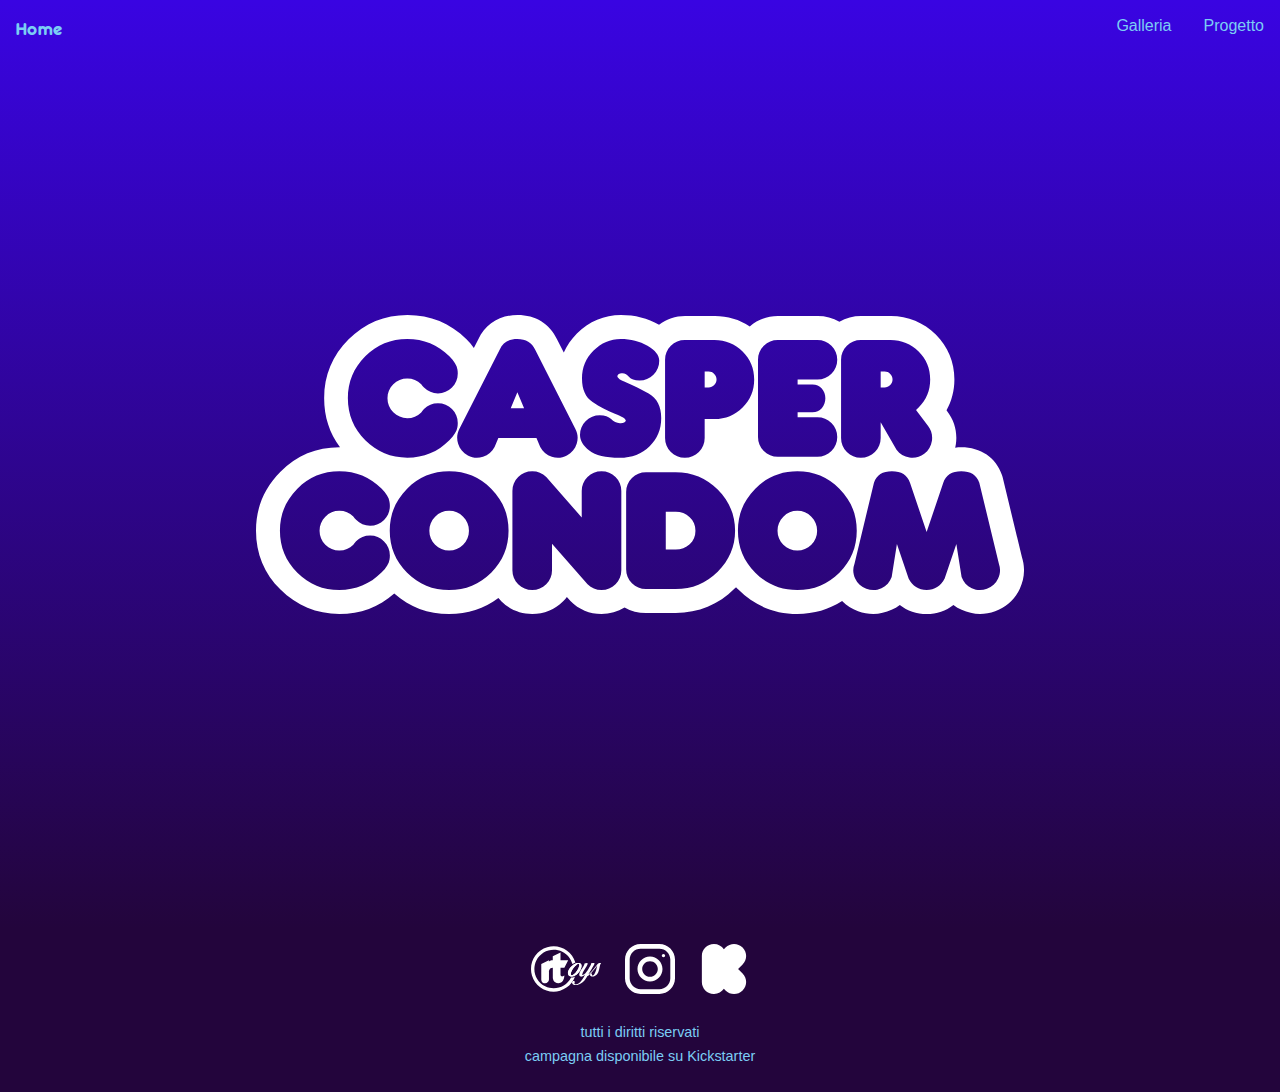
<file: index.html>
<!DOCTYPE html>
<html lang="it">

<head>
    <meta charset="UTF-8">
    <meta name="viewport" content="width=device-width, initial-scale=1.0">
    <title>Casper Condom</title>
    <link rel="stylesheet" href="https://stackpath.bootstrapcdn.com/bootstrap/4.5.2/css/bootstrap.min.css">
    <link rel="stylesheet" href="./css/style.css">
    <!-- Load an icon library to show a hamburger menu (bars) on small screens -->
    <link rel="stylesheet" href="./resources/font-awesome-4.7.0/css/font-awesome.min.css">
</head>

<body class="background-gradient-caspercondom">
    <div id="page-container">
        <!-- Intestazione -->
        <div id="content-wrap">
            <div class="topnav" id="menuTopNav">
                <a class="active active-color" >Home</a>
                <a href="./project.html">Progetto</a>
                <a href="./gallery.html">Galleria</a>
                <a href="javascript:void(0);" class="icon" onclick="responsive()">
                    <i class="fa fa-bars"></i>
                </a>
            </div>
            <img class="logo-casper-condom" src="logos/logo sito_W.svg" alt="logo brand casper condom by RT toys">
        </div>
        <footer id="footer">
            <div class="footer-content">
                <div class="footer-logos">
                    <a href="https://www.instagram.com/robertotirritographic/">
                        <img src="logos/footer/rt toys bianco.svg" alt="RT Toys Logo" class="footer-logo-rt-toys" target="_blank">
                    </a>
                    <a href="https://www.instagram.com/caspercondom/">
                        <img src="logos/footer/instagram casper.svg" alt="Instagram Logo" class="footer-logo">
                    </a>
                    <a href="https://www.kickstarter.com/projects/rtgraphic/casper-condom-luxury-toy">
                        <img src="logos/footer/kickstarter K.svg" alt="Kickstarter Logo" class="footer-logo">
                    </a>
                        
                </div>
                <div class="footer-text">
                    <span>tutti i diritti riservati</span>
                    <br/>
                    <span>campagna disponibile su 
                        <a id="kickstarter-footer-link" href="https://www.kickstarter.com/projects/rtgraphic/casper-condom-luxury-toy">
                            Kickstarter
                        </a>
                    </span>
                </div>
            </div>
        </footer>
    </div>
    <!-- bootstrap js -->
    <script src="https://code.jquery.com/jquery-3.2.1.slim.min.js"
        integrity="sha384-KJ3o2DKtIkvYIK3UENzmM7KCkRr/rE9/Qpg6aAZGJwFDMVNA/GpGFF93hXpG5KkN"
        crossorigin="anonymous"></script>
    <script src="https://cdn.jsdelivr.net/npm/popper.js@1.12.9/dist/umd/popper.min.js"
        integrity="sha384-ApNbgh9B+Y1QKtv3Rn7W3mgPxhU9K/ScQsAP7hUibX39j7fakFPskvXusvfa0b4Q"
        crossorigin="anonymous"></script>
    <script src="https://cdn.jsdelivr.net/npm/bootstrap@4.0.0/dist/js/bootstrap.min.js"
        integrity="sha384-JZR6Spejh4U02d8jOt6vLEHfe/JQGiRRSQQxSfFWpi1MquVdAyjUar5+76PVCmYl"
        crossorigin="anonymous"></script>
    <script src="./script/responsive.js"></script>
</body>

</html>
</file>
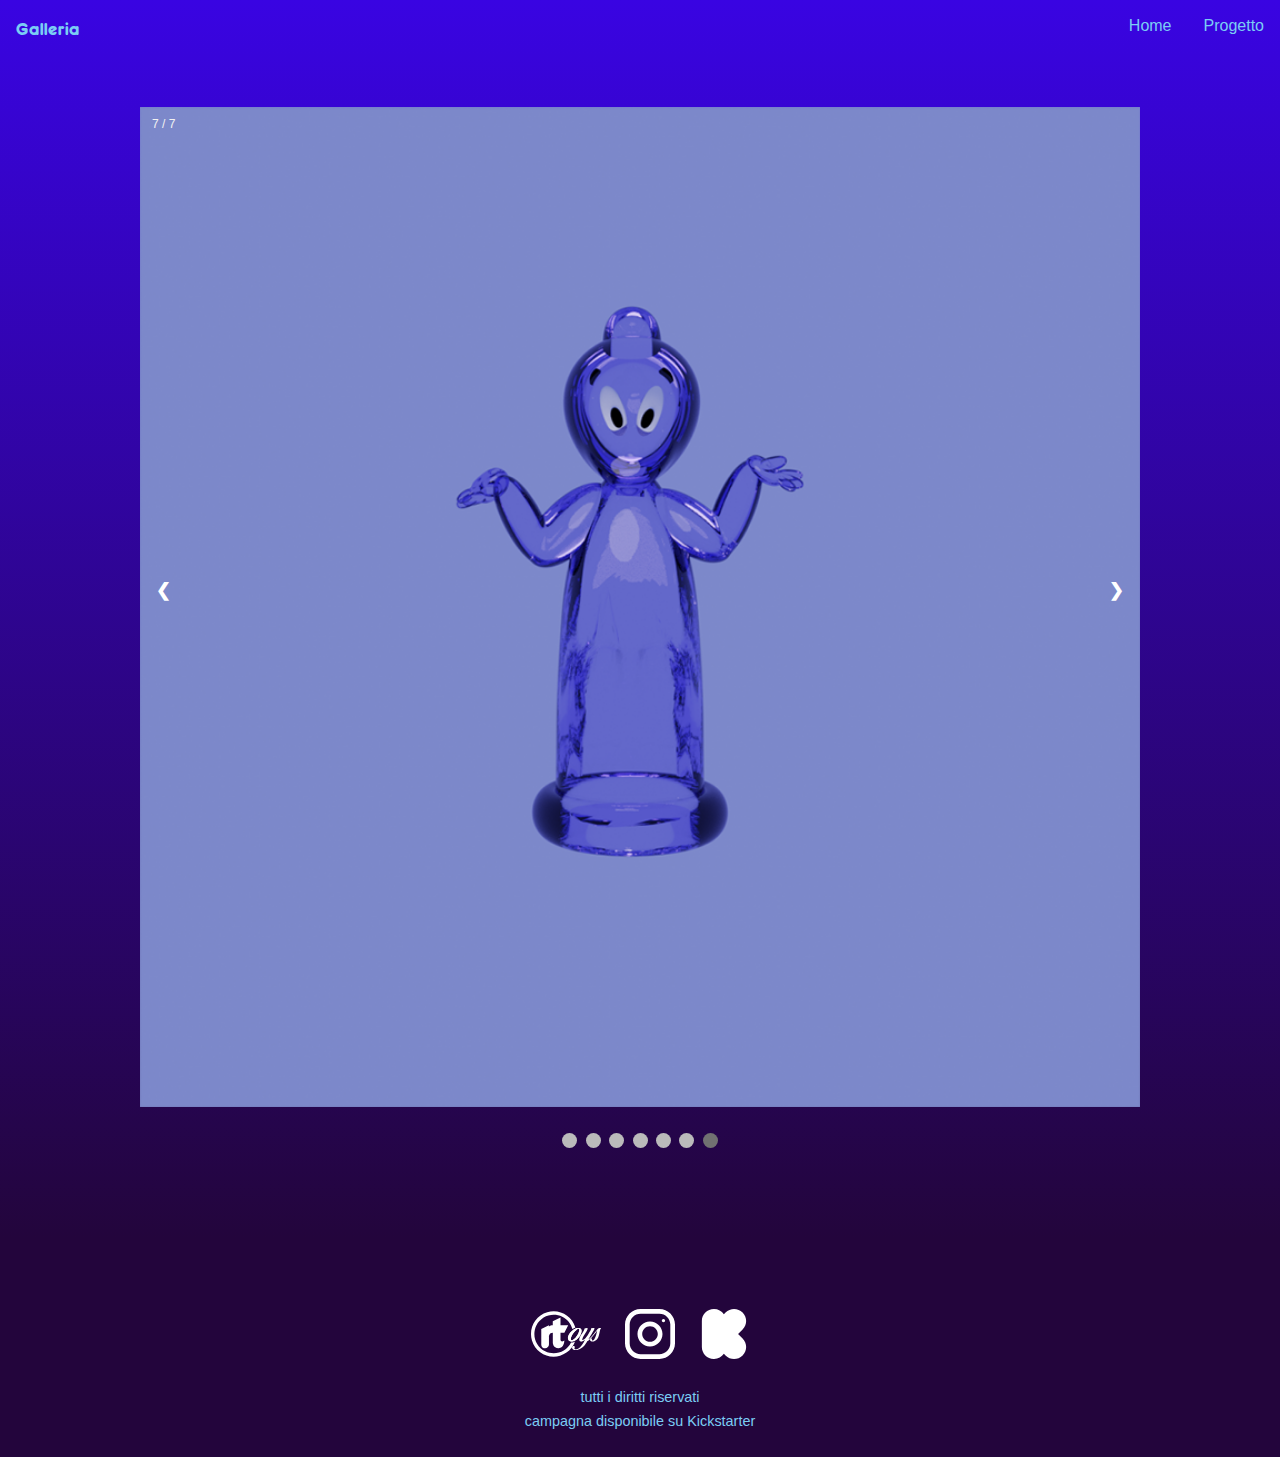
<file: gallery.html>
<!DOCTYPE html>
<html lang="it">

<head>
    <meta charset="UTF-8">
    <meta name="viewport" content="width=device-width, initial-scale=1.0">
    <title>Casper Condom</title>
    <link rel="stylesheet" href="https://stackpath.bootstrapcdn.com/bootstrap/4.5.2/css/bootstrap.min.css">
    <link rel="stylesheet" href="./css/style.css">
    <!-- Load an icon library to show a hamburger menu (bars) on small screens -->
    <link rel="stylesheet" href="./resources/font-awesome-4.7.0/css/font-awesome.min.css">
</head>

<body class="background-gradient-caspercondom">
    <div id="page-container">
        <!-- Intestazione -->
        <div id="content-wrap">
            <div class="topnav" id="menuTopNav">
                <a class="active active-color" >Galleria</a>
                <a href="./project.html">Progetto</a>
                <a href="./index.html">Home</a>
                <a href="javascript:void(0);" class="icon" onclick="responsive()">
                    <i class="fa fa-bars"></i>
                </a>
            </div>
            <!-- Slideshow container -->
            <div class="slideshow-container">
                <div class="mySlides fade-animation-class">
                    <div class="numbertext">1 / 7</div>
                    <img src="./image/casper_galleria (1).png" style="width:100%">
                    <div class="text"></div>
                </div>

                <div class="mySlides fade-animation-class">
                    <div class="numbertext">2 / 7</div>
                    <img src="./image/casper_galleria (2).png" style="width:100%">
                    <div class="text"></div>
                </div>

                <div class="mySlides fade-animation-class">
                    <div class="numbertext">3 / 7</div>
                    <img src="./image/casper_galleria (3).png" style="width:100%">
                    <div class="text"></div>
                </div>

                <div class="mySlides fade-animation-class">
                    <div class="numbertext">4 / 7</div>
                    <img src="./image/casper_galleria (4).png" style="width:100%">
                    <div class="text"></div>
                </div>

                <div class="mySlides fade-animation-class">
                    <div class="numbertext">5 / 7</div>
                    <img src="./image/casper_galleria (5).png" style="width:100%">
                    <div class="text"></div>
                </div>

                <div class="mySlides fade-animation-class">
                    <div class="numbertext">6 / 7</div>
                    <img src="./image/casper_galleria (6).png" style="width:100%">
                    <div class="text"></div>
                </div>
                
                <div class="mySlides fade-animation-class">
                    <div class="numbertext">7 / 7</div>
                    <img src="./image/casper_galleria (7).png" style="width:100%">
                    <div class="text"></div>
                </div>
                
                <!-- Next and previous buttons -->
                <a class="prev" onclick="plusSlides(-1)">&#10094;</a>
                <a class="next" onclick="plusSlides(1)">&#10095;</a>
            </div>
            <br>
            <!-- The dots/circles -->
            <div class="dot-image-selector">
                <span class="dot" onclick="currentSlide(1)"></span>
                <span class="dot" onclick="currentSlide(2)"></span>
                <span class="dot" onclick="currentSlide(3)"></span>
                <span class="dot" onclick="currentSlide(4)"></span>
                <span class="dot" onclick="currentSlide(5)"></span>
                <span class="dot" onclick="currentSlide(6)"></span>
                <span class="dot" onclick="currentSlide(7)"></span>
            </div>
        </div>
        <footer id="footer">
            <div class="footer-content">
                <div class="footer-logos">
                    <a href="https://www.instagram.com/robertotirritographic/">
                        <img src="logos/footer/rt toys bianco.svg" alt="RT Toys Logo" class="footer-logo-rt-toys" target="_blank">
                    </a>
                    <a href="https://www.instagram.com/caspercondom/">
                        <img src="logos/footer/instagram casper.svg" alt="Instagram Logo" class="footer-logo">
                    </a>
                    <a href="https://www.kickstarter.com/projects/rtgraphic/casper-condom-luxury-toy">
                        <img src="logos/footer/kickstarter K.svg" alt="Kickstarter Logo" class="footer-logo">
                    </a>
                        
                </div>
                <div class="footer-text">
                    <span>tutti i diritti riservati</span>
                    <br/>
                    <span>campagna disponibile su 
                        <a id="kickstarter-footer-link" href="https://www.kickstarter.com/projects/rtgraphic/casper-condom-luxury-toy">
                            Kickstarter
                        </a>
                    </span>
                </div>
            </div>
        </footer>
    </div>
    <!-- bootstrap js -->
    <script src="https://code.jquery.com/jquery-3.2.1.slim.min.js"
        integrity="sha384-KJ3o2DKtIkvYIK3UENzmM7KCkRr/rE9/Qpg6aAZGJwFDMVNA/GpGFF93hXpG5KkN"
        crossorigin="anonymous"></script>
    <script src="https://cdn.jsdelivr.net/npm/popper.js@1.12.9/dist/umd/popper.min.js"
        integrity="sha384-ApNbgh9B+Y1QKtv3Rn7W3mgPxhU9K/ScQsAP7hUibX39j7fakFPskvXusvfa0b4Q"
        crossorigin="anonymous"></script>
    <script src="https://cdn.jsdelivr.net/npm/bootstrap@4.0.0/dist/js/bootstrap.min.js"
        integrity="sha384-JZR6Spejh4U02d8jOt6vLEHfe/JQGiRRSQQxSfFWpi1MquVdAyjUar5+76PVCmYl"
        crossorigin="anonymous"></script>
    <script src="./script/slideshow.js"></script>
    <script src="./script/responsive.js"></script>
</body>

</html>
</file>
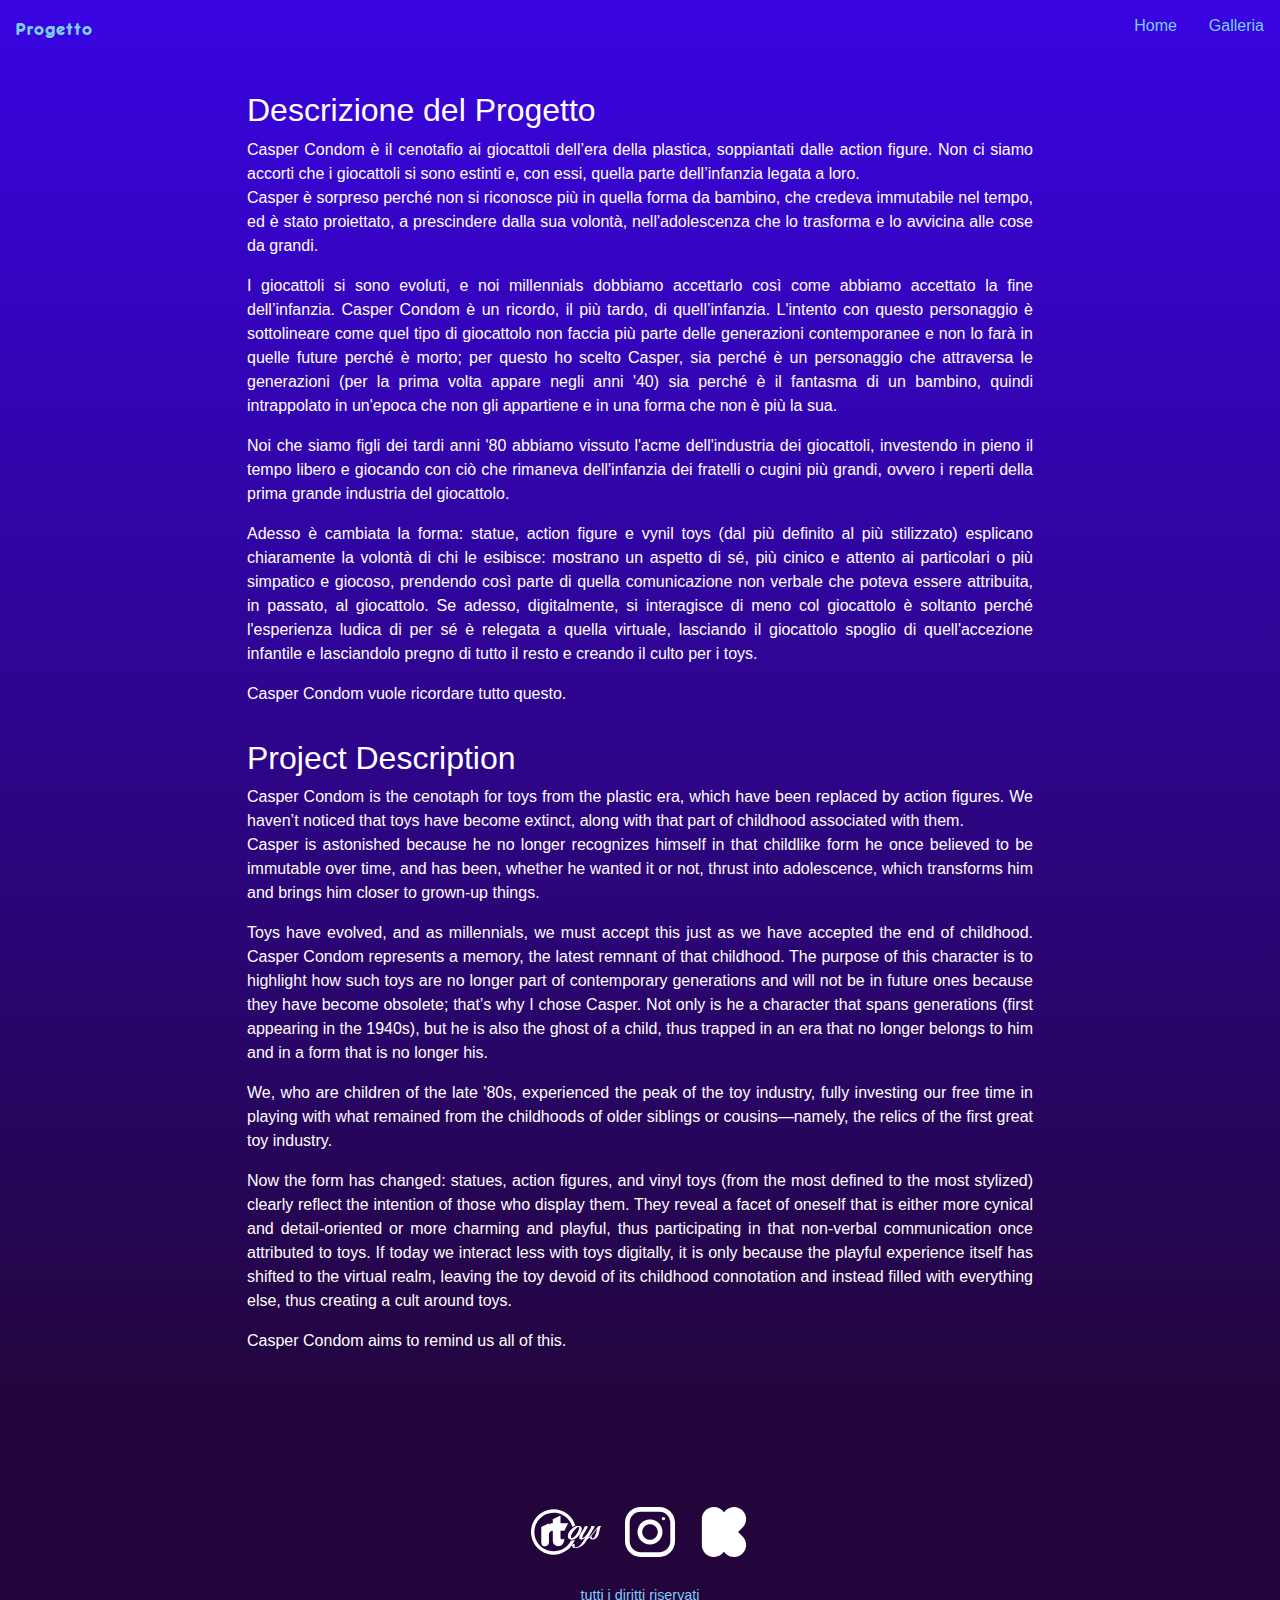
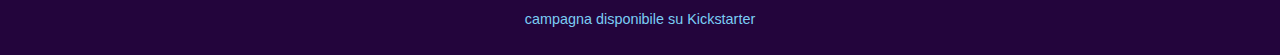
<file: project.html>
<!DOCTYPE html>
<html lang="it">

<head>
    <meta charset="UTF-8">
    <meta name="viewport" content="width=device-width, initial-scale=1.0">
    <title>Casper Condom</title>
    <link rel="stylesheet" href="https://stackpath.bootstrapcdn.com/bootstrap/4.5.2/css/bootstrap.min.css">
    <link rel="stylesheet" href="./css/style.css">
    <!-- Load an icon library to show a hamburger menu (bars) on small screens -->
    <link rel="stylesheet" href="./resources/font-awesome-4.7.0/css/font-awesome.min.css">
</head>

<body class="background-gradient-caspercondom">
    <div id="page-container">
        <!-- Intestazione -->
        <div id="content-wrap">
            <div class="topnav" id="menuTopNav">
                <a class="active active-color" >Progetto</a>
                <a href="./gallery.html">Galleria</a>
                <a href="./index.html" >Home</a>
                <a href="javascript:void(0);" class="icon" onclick="responsive()">
                    <i class="fa fa-bars"></i>
                </a>
            </div>
            <div class="row">
                <div class="project-text">
                    <!-- Testo in italiano -->
                    <h2>Descrizione del Progetto</h2>
                    <div>Casper Condom è il cenotafio ai giocattoli dell’era della plastica, soppiantati dalle action figure. Non ci siamo accorti che i giocattoli si sono estinti e, con essi, quella parte dell’infanzia legata a loro.</div>
                    <p>
                        Casper è sorpreso perché non si riconosce più in quella forma da bambino, che credeva immutabile nel tempo, ed è stato proiettato, a prescindere dalla sua volontà, nell'adolescenza che lo trasforma e lo avvicina alle cose da grandi.
                    </p>
                    <p>
                        I giocattoli si sono evoluti, e noi millennials dobbiamo accettarlo così come abbiamo accettato la fine dell’infanzia. Casper Condom è un ricordo, il più tardo, di quell’infanzia.
                        L'intento con questo personaggio è sottolineare come quel tipo di giocattolo non faccia più parte delle generazioni contemporanee e non lo farà in quelle future perché è morto; per questo ho scelto Casper, sia perché è un personaggio che attraversa le generazioni (per la prima volta appare negli anni '40) sia perché è il fantasma di un bambino, quindi intrappolato in un'epoca che non gli appartiene e in una forma che non è più la sua.
                    </p>
                    <p>
                        Noi che siamo figli dei tardi anni '80 abbiamo vissuto l'acme dell'industria dei giocattoli, investendo in pieno il tempo libero e giocando con ciò che rimaneva dell'infanzia dei fratelli o cugini più grandi, ovvero i reperti della prima grande industria del giocattolo.
                    </p>

                    <p>
                        Adesso è cambiata la forma: statue, action figure e vynil toys (dal più definito al più stilizzato) esplicano chiaramente la volontà di chi le esibisce: mostrano un aspetto di sé, più cinico e attento ai particolari o più simpatico e giocoso, prendendo così parte di quella comunicazione non verbale che poteva essere attribuita, in passato, al giocattolo.
                        Se adesso, digitalmente, si interagisce di meno col giocattolo è soltanto perché l'esperienza ludica di per sé è relegata a quella virtuale, lasciando il giocattolo spoglio di quell'accezione infantile e lasciandolo pregno di tutto il resto e creando il culto per i toys.
                    </p>
                    <p>
                        Casper Condom vuole ricordare tutto questo.
                    </p>       
                    <hr>            
                    </span>
                    <!-- Testo in inglese -->
                    <h2>Project Description</h2>
                    <div>Casper Condom is the cenotaph for toys from the plastic era, which have been replaced by action figures. We haven’t noticed that toys have become extinct, along with that part of childhood associated with them.</div>
                    <p>
                        Casper is astonished because he no longer recognizes himself in that childlike form he once believed to be immutable over time, and has been, whether he wanted it or not, thrust into adolescence, which transforms him and brings him closer to grown-up things.
                    </p>
                    <p>
                        Toys have evolved, and as millennials, we must accept this just as we have accepted the end of childhood. Casper Condom represents a memory, the latest remnant of that childhood. The purpose of this character is to highlight how such toys are no longer part of contemporary generations and will not be in future ones because they have become obsolete; that’s why I chose Casper. Not only is he a character that spans generations (first appearing in the 1940s), but he is also the ghost of a child, thus trapped in an era that no longer belongs to him and in a form that is no longer his.
                    </p>
                    <p>
                        We, who are children of the late '80s, experienced the peak of the toy industry, fully investing our free time in playing with what remained from the childhoods of older siblings or cousins—namely, the relics of the first great toy industry.
                    </p>

                    <p>
                        Now the form has changed: statues, action figures, and vinyl toys (from the most defined to the most stylized) clearly reflect the intention of those who display them. They reveal a facet of oneself that is either more cynical and detail-oriented or more charming and playful, thus participating in that non-verbal communication once attributed to toys. If today we interact less with toys digitally, it is only because the playful experience itself has shifted to the virtual realm, leaving the toy devoid of its childhood connotation and instead filled with everything else, thus creating a cult around toys.
                    </p>
                    <p>
                        Casper Condom aims to remind us all of this.
                    </p>
                </div>
            </div>
        </div>
        <footer id="footer">
            <div class="footer-content">
                <div class="footer-logos">
                    <a href="https://www.instagram.com/robertotirritographic/">
                        <img src="logos/footer/rt toys bianco.svg" alt="RT Toys Logo" class="footer-logo-rt-toys" target="_blank">
                    </a>
                    <a href="https://www.instagram.com/caspercondom/">
                        <img src="logos/footer/instagram casper.svg" alt="Instagram Logo" class="footer-logo">
                    </a>
                    <a href="https://www.kickstarter.com/projects/rtgraphic/casper-condom-luxury-toy">
                        <img src="logos/footer/kickstarter K.svg" alt="Kickstarter Logo" class="footer-logo">
                    </a>
                        
                </div>
                <div class="footer-text">
                    <span>tutti i diritti riservati</span>
                    <br/>
                    <span>campagna disponibile su 
                        <a id="kickstarter-footer-link" href="https://www.kickstarter.com/projects/rtgraphic/casper-condom-luxury-toy">
                            Kickstarter
                        </a>
                    </span>
                </div>
            </div>
        </footer>
    </div>
    <!-- bootstrap js -->
    <script src="https://code.jquery.com/jquery-3.2.1.slim.min.js"
        integrity="sha384-KJ3o2DKtIkvYIK3UENzmM7KCkRr/rE9/Qpg6aAZGJwFDMVNA/GpGFF93hXpG5KkN"
        crossorigin="anonymous"></script>
    <script src="https://cdn.jsdelivr.net/npm/popper.js@1.12.9/dist/umd/popper.min.js"
        integrity="sha384-ApNbgh9B+Y1QKtv3Rn7W3mgPxhU9K/ScQsAP7hUibX39j7fakFPskvXusvfa0b4Q"
        crossorigin="anonymous"></script>
    <script src="https://cdn.jsdelivr.net/npm/bootstrap@4.0.0/dist/js/bootstrap.min.js"
        integrity="sha384-JZR6Spejh4U02d8jOt6vLEHfe/JQGiRRSQQxSfFWpi1MquVdAyjUar5+76PVCmYl"
        crossorigin="anonymous"></script>
    <script src="./script/responsive.js"></script>
</body>

</html>
</file>
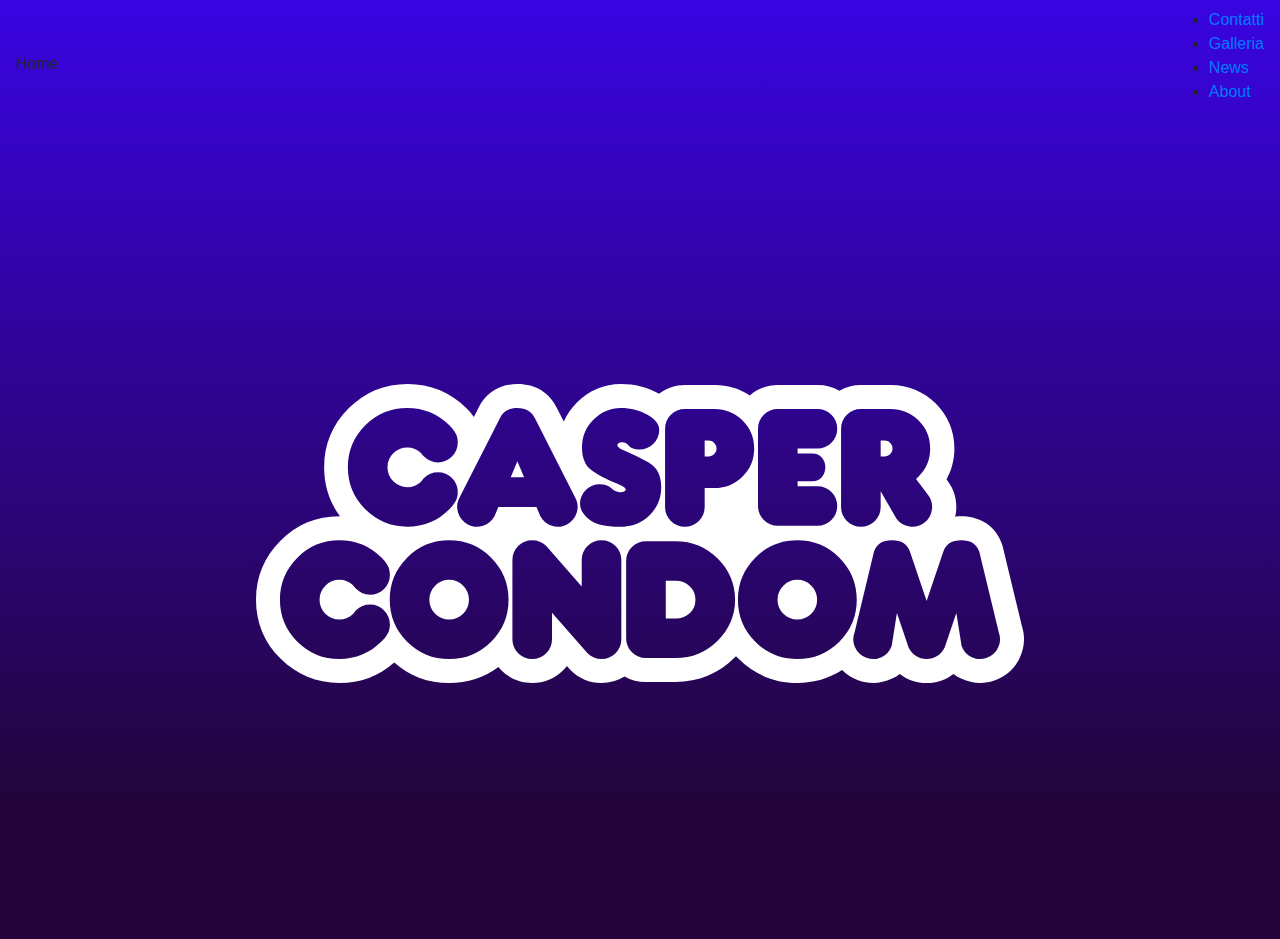
<file: under_construction.html>
<!DOCTYPE html>
<html lang="it">
<head>
    <meta charset="UTF-8">
    <meta name="viewport" content="width=device-width, initial-scale=1.0">
    <title>Casper Condom</title>
    <link rel="stylesheet" href="https://stackpath.bootstrapcdn.com/bootstrap/4.5.2/css/bootstrap.min.css">
    <link rel="stylesheet" href="./css/style.css">
</head>
<body class="background-gradient-caspercondom">

<!-- Intestazione -->
<header >
    <!--bootstrap css -->
    <link rel="stylesheet" href="https://cdn.jsdelivr.net/npm/bootstrap@4.0.0/dist/css/bootstrap.min.css" integrity="sha384-Gn5384xqQ1aoWXA+058RXPxPg6fy4IWvTNh0E263XmFcJlSAwiGgFAW/dAiS6JXm" crossorigin="anonymous">
    <link href="https://fonts.cdnfonts.com/css/franxurter-totally" rel="stylesheet">
                
    <!--
    <h1>Casper Condom</h1>
    <h2>Landing page Robertino pane e vino</h2>
    -->
</header> 


<div class="navbar">
    <span class="navbar-home">Home</span>
    <ul class="navbar-links">
        <li><a href="./under_construction.html">Contatti</a></li>
        <li><a href="./under_construction.html">Galleria</a></li>
        <li><a href="./under_construction.html">News</a></li>
        <li><a href="./under_construction.html">About</a></li>
    </ul>
</div>


<img class="logo-casper-condom" src="logos/logo sito_W.svg" alt="">

<!-- bootstrap js -->

<script src="https://code.jquery.com/jquery-3.2.1.slim.min.js" integrity="sha384-KJ3o2DKtIkvYIK3UENzmM7KCkRr/rE9/Qpg6aAZGJwFDMVNA/GpGFF93hXpG5KkN" crossorigin="anonymous"></script>
<script src="https://cdn.jsdelivr.net/npm/popper.js@1.12.9/dist/umd/popper.min.js" integrity="sha384-ApNbgh9B+Y1QKtv3Rn7W3mgPxhU9K/ScQsAP7hUibX39j7fakFPskvXusvfa0b4Q" crossorigin="anonymous"></script>
<script src="https://cdn.jsdelivr.net/npm/bootstrap@4.0.0/dist/js/bootstrap.min.js" integrity="sha384-JZR6Spejh4U02d8jOt6vLEHfe/JQGiRRSQQxSfFWpi1MquVdAyjUar5+76PVCmYl" crossorigin="anonymous"></script>
</body>
</html>
</file>
<file: css/style.css>
@font-face {
  font-family: "Franxurter Totally Medium";  
  src: url("../fonts/franxurter_totally_medium/franxurter_totally_medium.woff2") format("woff2");
}

.background-gradient-caspercondom {
    background: rgb(57,4,226);
    background: -moz-linear-gradient(180deg, rgba(57,4,226,1) 0%, rgba(35,5,60,1) 85%);
    background: -webkit-linear-gradient(180deg, rgba(57,4,226,1) 0%, rgba(35,5,60,1) 85%);
    background: linear-gradient(180deg, rgba(57,4,226,1) 0%, rgba(35,5,60,1) 85%);
    filter: progid:DXImageTransform.Microsoft.gradient(startColorstr="#3904e2",endColorstr="#23053c",GradientType=1);
    background-repeat: no-repeat;
}

.logo-casper-condom {
    margin-top: 20%;
    margin-bottom: 20%;
    margin-right: 20%;
    margin-left: 20%;
    width: auto;
    height: auto;
}

.topnav {
  background-color: rgba(0,0,0,0.0);
  overflow: hidden;
}

/* Style the links inside the navigation bar */
.topnav a {
  padding: 14px 16px;
  text-decoration: none;
  font-size: 1rem;
  float: right;
  display: block;
  color: #7BCDF4;
  text-align: center;
}

/* Change the color of links on hover */
.topnav a:hover {
  background-color: rgba(0,0,0,0.0);
  color: #23053c;
  text-decoration: none;
}

/* Add an active class to highlight the current page */
.topnav a.active {
  background-color: rgba(0,0,0,0.0);
  color: #7BCDF4 !important;
  font-size: 1.3em; 
  font-family: 'Franxurter Totally Medium', sans-serif;
  float: left;
  display: block;
}

/* Hide the link that should open and close the topnav on small screens */
.topnav .icon {
  display: none;
}

@media screen and (max-width: 600px) {
  .topnav a:not(:first-child) {display: none;}
  .topnav a.icon {
    float: right; 
    display: block;
  }

}

@media screen and (max-width: 600px) {
  .topnav.responsive {position: relative;}
  .topnav.responsive a.icon {
    position: absolute;
    right: 0;
    top: 0;
  }
  .topnav.responsive a {
    float: none;
    display: block;
    text-align: left;
  }
}

#page-container {
  min-height: 100vh;
  display: flex;
  flex-direction: column;
  position: relative;
  max-width: 100%;
  overflow-x: hidden;
}
  
#content-wrap {
    padding-bottom: 2.5rem;    /* Footer height */
}

footer {
  color: #7BCDF4; /* Light blue text color */
  text-align: center;
  padding: 1.5rem 0; /* Add padding for better spacing */
  width: 100%;
  position: relative; /* Ensure the footer stays at the bottom without overlapping content */
}

.footer-content {
  display: flex;
  flex-direction: column;
  align-items: center;
}

.footer-logos {
  margin-bottom: 1rem; /* Space between logos and text */
}

.footer-logo {
  width: 50px; /* Adjusted size for better layout */
  height: 50px;
  margin: 0 10px; /* Space out the logos */
}

.footer-logo-rt-toys {
  width: 70px; /* Adjusted size for better layout */
  height: 70px;
  margin: 0 10px; /* Space out the logos */
}
.footer-text span {
  font-size: 0.9rem; /* Slightly smaller text for the footer */
}

#kickstarter-footer-link {
  color: #7BCDF4; /* Match the link color with the footer text */
  text-decoration: none;
}

#kickstarter-footer-link:hover {
  text-decoration: underline; /* Add a hover effect to the link */
}


#kickstarter-footer-link {
    color: #7BCDF4 ; 
    list-style-type: none;
}


* {box-sizing:border-box}

/* Slideshow container */
.slideshow-container {
  max-width: 1000px;
  position: relative;
  margin: auto;
  padding-top: 3rem;
}

/* Hide the images by default */
.mySlides {
  display: none;
}

.dot-image-selector {
  text-align : center;
  margin: auto;
  padding-bottom: 5rem;
}

/* Next & previous buttons */
.prev, .next {
  cursor: pointer;
  position: absolute;
  top: 50%;
  width: auto;
  margin-top: -22px;
  padding: 16px;
  color: white;
  font-weight: bold;
  font-size: 18px;
  transition: 0.6s ease;
  border-radius: 0 3px 3px 0;
  user-select: none;
}

/* Position the "next button" to the right */
.next {
  right: 0;
  border-radius: 3px 0 0 3px;
}

/* On hover, add a black background color with a little bit see-through */
.prev:hover, .next:hover {
  background-color: rgba(0,0,0,0.8);
}

/* Caption text */
.text {
  color: #f2f2f2;
  font-size: 15px;
  padding: 8px 12px;
  position: absolute;
  bottom: 8px;
  width: 100%;
  text-align: center;
}

/* Number text (1/3 etc) */
.numbertext {
  color: #f2f2f2;
  font-size: 12px;
  padding: 8px 12px;
  position: absolute;
  top: 3rem;
}

/* The dots/bullets/indicators */
.dot {
  cursor: pointer;
  height: 15px;
  width: 15px;
  margin: 0 2px;
  background-color: #bbb;
  border-radius: 50%;
  display: inline-block;
  transition: background-color 0.6s ease;
}

.active, .dot:hover {
  background-color: #717171;
}

/* Fading animation */
.fade-animation-class {
  animation-name: fade-animation;
  animation-duration: 1.5s;
}

@keyframes fade-animation {
  from {opacity: .4}
  to {opacity: 1}
}

.logo-image{
    width: 46px;
    height: 46px;
    border-radius: 50%;
    overflow: hidden;
}

.column {
  padding-left: 2rem;
  padding-right: 2rem;
  padding-top: 2rem;
  padding-bottom: 4rem;
  float: left;
  width: 50%;
  color: white;
}

/* Clear floats after the columns */
.row:after {
  content: "";
  display: table;
  clear: both;
}

@media screen and (max-width: 600px) {
  .column {
    width: 100%;

  }
}

.project-text {
  padding-left: 20%;
  padding-right: 20%;
  padding-top: 2rem;
  padding-bottom: 4rem;
  text-align: justify;
    color: white;
}

@media screen and (max-width: 600px) {
  .project-text {
    width: 100%;
    padding-top: 2rem;
    padding-bottom: 4rem;
    padding-left: 2rem;
    padding-right: 2rem;
  }
}
</file>
